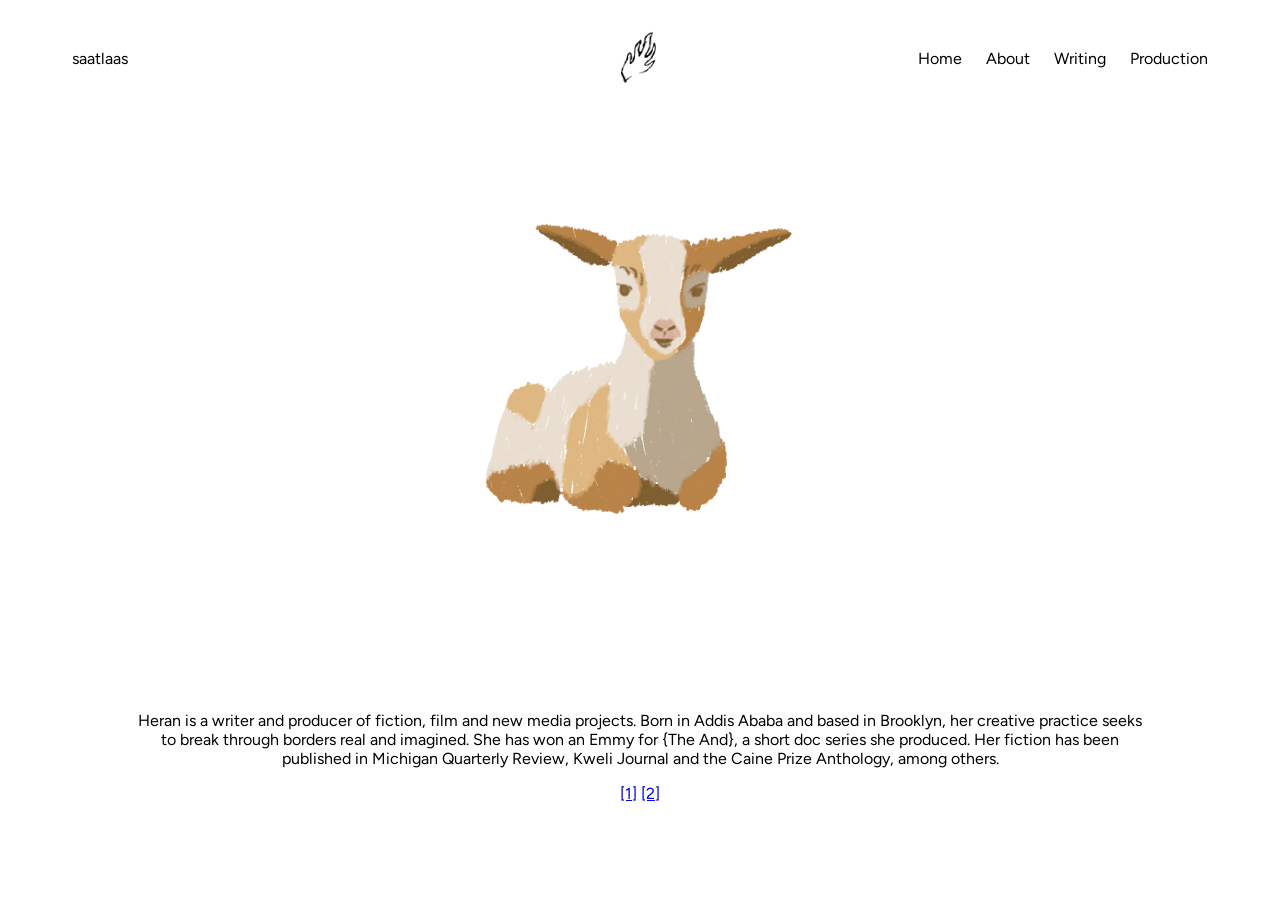
<file: index.html>
<!DOCTYPE html>
<html lang="en">
  <head>
    <meta charset="UTF-8">
    <meta name="viewport" content="width=device-width, initial-scale=1.0">
    <meta http-equiv="X-UA-Compatible" content="ie=edge">
    <title>saatlaas</title>
    <link rel="preconnect" href="https://fonts.googleapis.com">
    <link rel="preconnect" href="https://fonts.gstatic.com" crossorigin>
    <link href="https://fonts.googleapis.com/css2?family=Figtree:ital,wght@0,300..900;1,300..900&family=PT+Sans:ital,wght@0,400;0,700;1,400;1,700&display=swap" rel="stylesheet">
    <link rel="stylesheet" href="style.css">
  </head>
  <body class="home">   
    <!-- Navbar -->
    <div>
        <nav class="navbar">
            <!-- left column -->
            <div class="nav-left">saatlaas</div>

            <!-- middle -->
           <a href="index.html"><img class="nav-center" src="assets/logo1.PNG"></a>

            <!-- right column -->
            <ul class="nav-links">
                <li><a href="index.html">Home</a></li>
                <li><a href="about.html">About</a></li>
                <li><a href="writing.html">Writing</a></li>
                <li><a href="production.html">Production</a></li>
            </ul>
        </nav>
    </div>

    <!-- Baby goat -->
    <div class="image-container">
        <img id="kid1-img" class="clickable-transparency" src="assets/kid-1.gif" alt="Baby goat">
        <img id="kid2-img" class="clickable-transparency" src="assets/kid-2.gif" alt="Baby goat breathing flames">
    </div>

    <!-- Bio -->
    <div class="bio-section">
        <div class="bio-placement">
            <p>Heran is a writer and producer of fiction, film and new media projects.  Born in Addis Ababa and based in Brooklyn, 
                her creative practice seeks to break through borders real and imagined. She has won an Emmy for {The And}, a short doc series she produced. 
                Her fiction has been published in Michigan Quarterly Review, Kweli Journal and the Caine Prize Anthology, among others. 
            </p>
        </div>
    </div>

    <!-- Colorways -->
    <div style="text-align: center">
        <a href="1.html">[1]</a>
        <a href="2.html">[2]</a>
    </div>
    <script src="script.js">
    </script>
  </body>
</html>
</file>
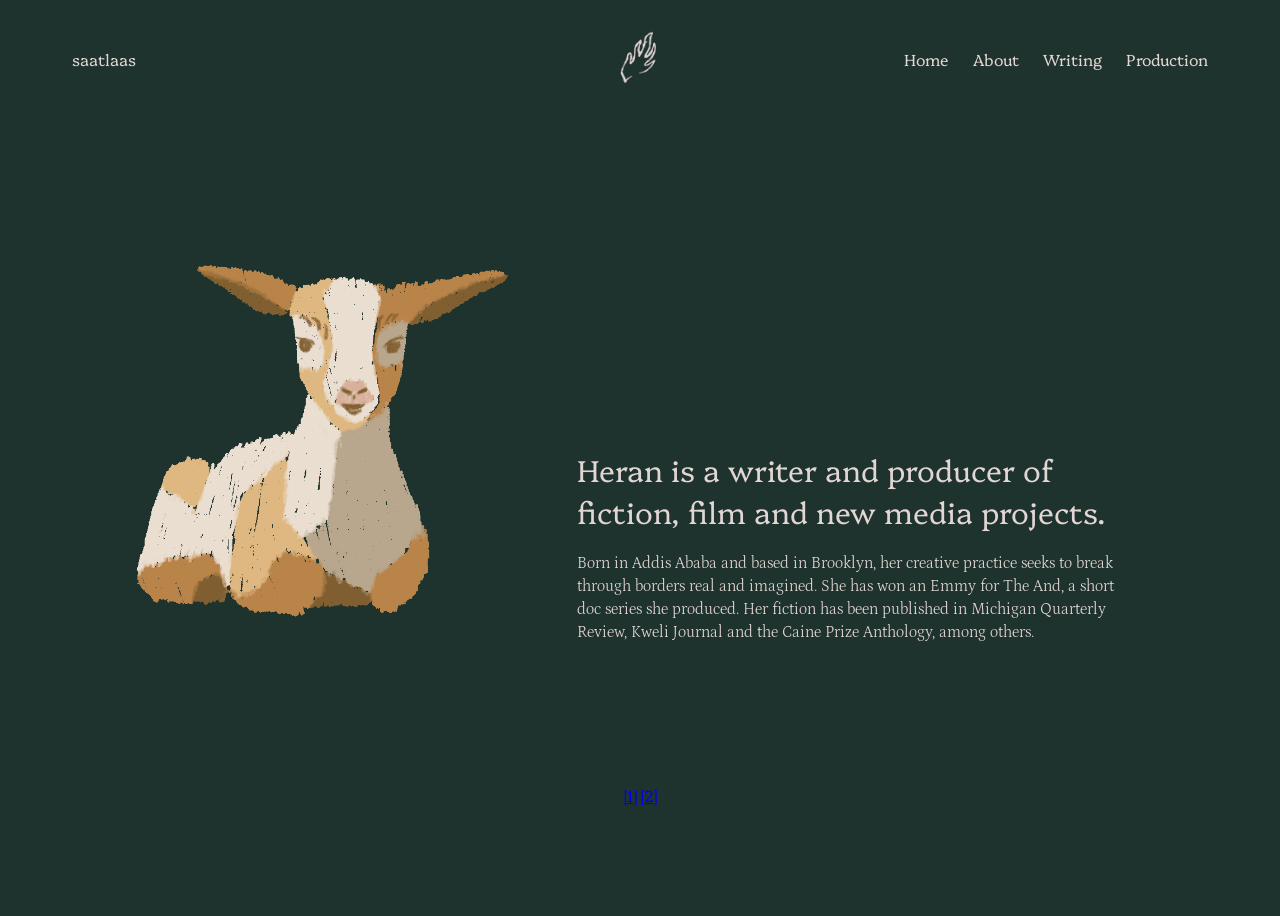
<file: 1.html>
<!DOCTYPE html>
<html lang="en">
  <head>
    <meta charset="UTF-8">
    <meta name="viewport" content="width=device-width, initial-scale=1.0">
    <meta http-equiv="X-UA-Compatible" content="ie=edge">
    <title>saatlaas</title>
    <link rel="preconnect" href="https://fonts.googleapis.com">
    <link rel="preconnect" href="https://fonts.gstatic.com" crossorigin>
    <link href="https://fonts.googleapis.com/css2?family=Figtree:ital,wght@0,300..900;1,300..900&family=Inknut+Antiqua:wght@300;400;500;600;700;800;900&family=PT+Sans:ital,wght@0,400;0,700;1,400;1,700&family=Petrona:ital,wght@0,100..900;1,100..900&family=Platypi:ital,wght@0,300..800;1,300..800&family=Syne+Tactile&display=swap" rel="stylesheet">
    <link rel="stylesheet" href="style.css">
    <style>
        body {
            background-color: #1f332e;
            color: #e2d6d4;
            font-family: "Platypi", sans-serif;
            font-weight: 300;
        }

        .bio-section {
            display: flex;
            position: relative;
            justify-content: flex-end;
            width: 100%;
            padding: 40px;
            box-sizing: border-box;
            z-index: 1;
        }

        .bio-placement {
            width: 50%;
            max-width: 650px;
        }

        .bio-heading {
            font-family: Platypi;
            text-align: left;
            font-size: 30px;
            margin-left: 55px;
        }

        .bio-description {
            font-family: Petrona;
            line-height: 23px;
            margin-top: -10px;
            margin-bottom: 100px;
            text-align: left;
            margin-left: 55px;
        }

        .nav-links a:hover {
            color: rgb(156, 202, 156)
        }
    </style>
  </head>
  <body class="home">   
    <!-- Navbar -->
    <div>
        <nav class="navbar">
            <!-- left column -->
            <div class="nav-left">saatlaas</div>

            <!-- middle -->
           <a href="index.html"><img class="nav-center" src="assets/logo11.png"></a>

            <!-- right column -->
            <ul class="nav-links">
                <li><a href="1.html">Home</a></li>
                <li><a href="about-1.html">About</a></li>
                <li><a href="writing.html">Writing</a></li>
                <li><a href="production.html">Production</a></li>
            </ul>
        </nav>
    </div>

    <!-- Baby goat -->
    <div class="image-container">
        <img id="kid1-img" style="margin-left: -10%; margin-top: -40vh; max-width: 85%" class="clickable-transparency" src="assets/kid-1.gif" alt="Baby goat">
        <img id="kid2-img" style="margin-left: -10%; margin-top: -40vh; max-width: 85%" class="clickable-transparency" src="assets/kid-2.gif" alt="Baby goat breathing flames">
    </div>

    <!-- Bio -->
    <div class="bio-section">
        <div class="bio-placement">
            <p class="bio-heading">
                Heran is a writer and producer of fiction, film and new media projects.
            </p>
            <p class="bio-description">
                Born in Addis Ababa and based in Brooklyn,
                her creative practice seeks to break through borders real and imagined.
                She has won an Emmy for The And, a short doc series she produced.
                Her fiction has been published in Michigan Quarterly Review, Kweli Journal
                and the Caine Prize Anthology, among others.
            </p>
        </div>
    </div>

    <!-- Colorways -->
    <div style="text-align: center; position: relative; z-index: 1">
        <a href="1.html">[1]</a>
        <a href="2.html">[2]</a>
    </div>
    <!-- <div id="flame-container"></div> -->
    <canvas id="light-trail"></canvas>

    <script src="script.js">
    </script>
  </body>
</html>
</file>
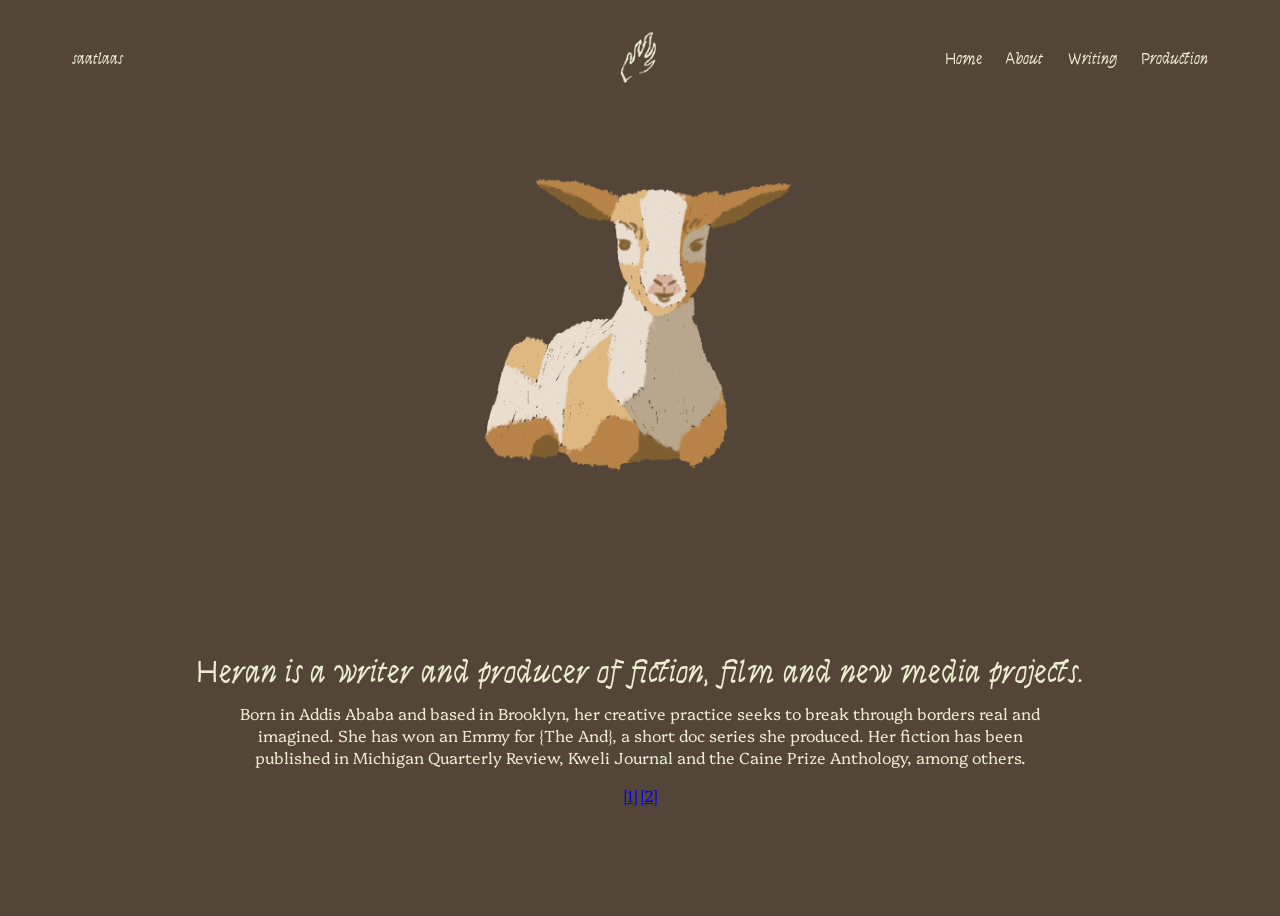
<file: 2.html>
<!DOCTYPE html>
<html lang="en">
  <head>
    <meta charset="UTF-8">
    <meta name="viewport" content="width=device-width, initial-scale=1.0">
    <meta http-equiv="X-UA-Compatible" content="ie=edge">
    <title>saatlaas</title>
    <link rel="preconnect" href="https://fonts.googleapis.com">
    <link rel="preconnect" href="https://fonts.gstatic.com" crossorigin>
    <link href="https://fonts.googleapis.com/css2?family=Figtree:ital,wght@0,300..900;1,300..900&family=Inknut+Antiqua:wght@300;400;500;600;700;800;900&family=PT+Sans:ital,wght@0,400;0,700;1,400;1,700&family=Petrona:ital,wght@0,100..900;1,100..900&family=Platypi:ital,wght@0,300..800;1,300..800&family=Syne+Tactile&display=swap" rel="stylesheet">
    <link rel="stylesheet" href="style.css">
    <style>
        body {
            background-color: #534639;
            color: #ededd2;
            font-family: "Platypi", serif;
            font-weight: 300;
        }

        .navbar {
            font-family: "Syne Tactile", system-ui;
        }

        .nav-links a:hover {
            color: burlywood
        }
    </style>
  </head>
  <body class="home">   
    <!-- Navbar -->
    <div>
        <nav class="navbar">
            <!-- left column -->
            <div class="nav-left">saatlaas</div>

            <!-- middle -->
           <a href="index.html"><img class="nav-center" src="assets/logo12.png"></a>

            <!-- right column -->
            <ul class="nav-links">
                <li><a href="2.html">Home</a></li>
                <li><a href="about-2.html">About</a></li>
                <li><a href="writing.html">Writing</a></li>
                <li><a href="production.html">Production</a></li>
            </ul>
        </nav>
    </div>

    <!-- Baby goat -->
    <div class="image-container">
        <img id="kid1-img" style="margin-top: -60vh" class="clickable-transparency" src="assets/kid-1.gif" alt="Baby goat">
        <img id="kid2-img" style="margin-top: -60vh" class="clickable-transparency" src="assets/kid-2.gif" alt="Baby goat breathing flames">
    </div>

    <!-- Bio -->
    <div class="bio-section">
        <div class="bio-placement" style="display: flex; justify-content: center; width: 100%;">
            <p style="font-size: 32px; font-family: 'Syne Tactile'; text-align: center; margin-bottom: -5px">
                Heran is a writer and producer of fiction, film and new media projects.
            </p>
            <p style="padding: 0 100px">
                Born in Addis Ababa and based in Brooklyn, 
                her creative practice seeks to break through borders real and imagined. She has won an Emmy for {The And}, a short doc series she produced. 
                Her fiction has been published in Michigan Quarterly Review, Kweli Journal and the Caine Prize Anthology, among others. 
            </p>
        </div>
    </div>

     <!-- Colorways -->
    <div style="text-align: center">
        <a href="1.html">[1]</a>
        <a href="2.html">[2]</a>
    </div>
    <script src="script.js">
    </script>
  </body>
</html>
</file>
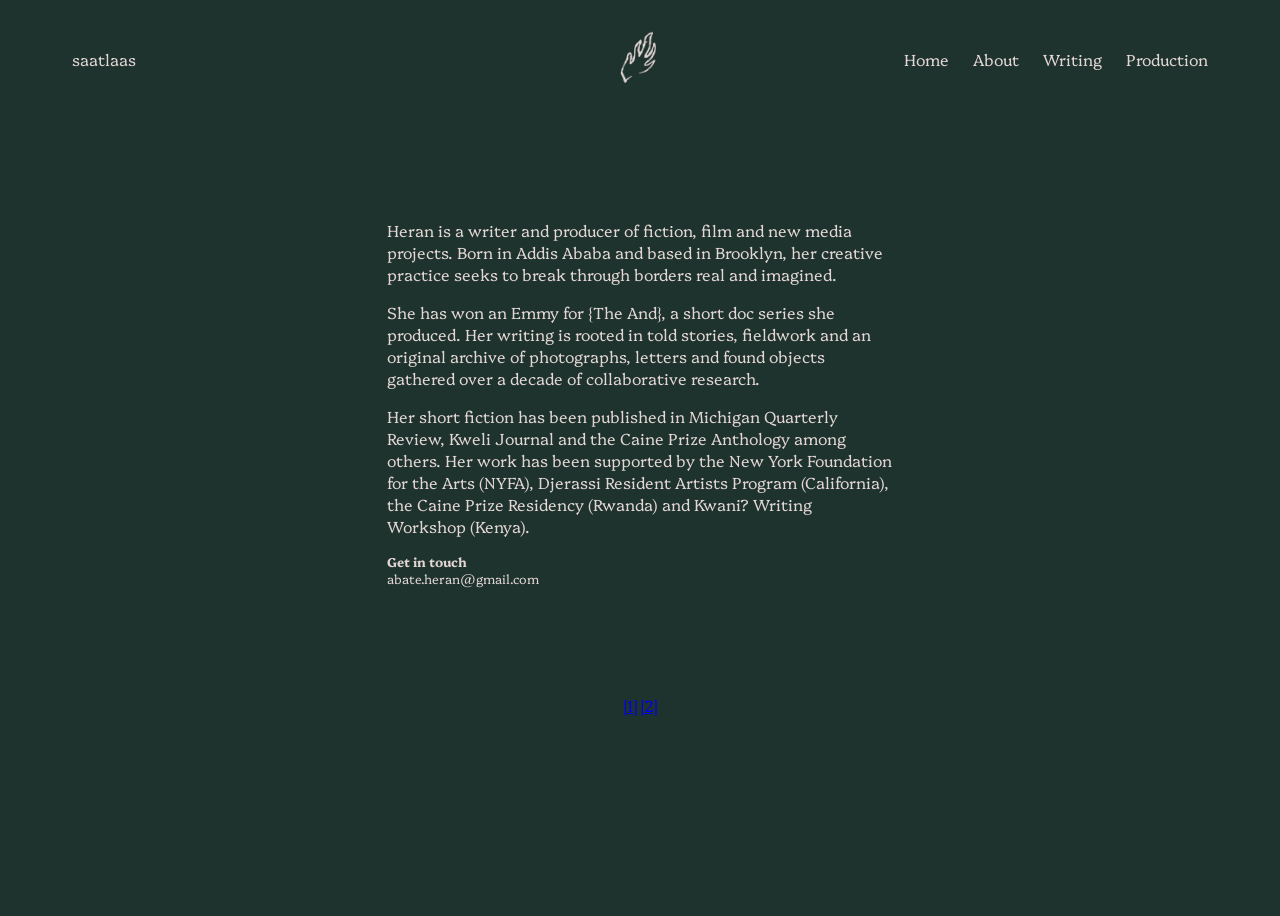
<file: about-1.html>
<!DOCTYPE html>
<html lang="en">
  <head>
    <meta charset="UTF-8">
    <meta name="viewport" content="width=device-width, initial-scale=1.0">
    <meta http-equiv="X-UA-Compatible" content="ie=edge">
    <title>saatlaas</title>
    <link rel="preconnect" href="https://fonts.googleapis.com">
    <link rel="preconnect" href="https://fonts.gstatic.com" crossorigin>
    <link href="https://fonts.googleapis.com/css2?family=Figtree:ital,wght@0,300..900;1,300..900&family=Inknut+Antiqua:wght@300;400;500;600;700;800;900&family=PT+Sans:ital,wght@0,400;0,700;1,400;1,700&family=Petrona:ital,wght@0,100..900;1,100..900&family=Platypi:ital,wght@0,300..800;1,300..800&family=Syne+Tactile&display=swap" rel="stylesheet">
    <link rel="stylesheet" href="style.css">
    <style>
        body {
            background-color: #1f332e;
            color: #e2d6d4;
            font-family: "Platypi", sans-serif;
            font-weight: 300;
        }
        
        .nav-links a:hover {
            color: rgb(156, 202, 156)
        }
    </style>
  </head>
  <body>   
    <!-- Navbar -->
    <div>
        <nav class="navbar">
            <!-- left column -->
            <div class="nav-left">saatlaas</div>

            <!-- middle -->
           <a href="index.html"><img class="nav-center" src="assets/logo11.png"></a>

            <!-- right column -->
            <ul class="nav-links">
                <li><a href="1.html">Home</a></li>
                <li><a href="about-1.html">About</a></li>
                <li><a href="writing.html">Writing</a></li>
                <li><a href="production.html">Production</a></li>
            </ul>
        </nav>
    </div>

    <div class="about-container">
        <div>
            <p>Heran is a writer and producer of fiction, film and new media projects.  Born in Addis Ababa and based in Brooklyn, her creative practice seeks to break through borders real and imagined.</p>
            <p>She has won an Emmy for {The And}, a short doc series she produced. Her writing is rooted in told stories, fieldwork and an original archive of photographs, letters and found objects gathered over a decade of collaborative research.</p>
            <p>Her short fiction has been published in Michigan Quarterly Review, Kweli Journal and the Caine Prize Anthology among others. Her work has been supported by the New York Foundation for the Arts (NYFA), Djerassi Resident Artists Program (California), the Caine Prize Residency (Rwanda) and Kwani? Writing Workshop (Kenya).</p>
            <!-- <br> -->
            <p style="font-size: 0.8rem">
                <b>Get in touch</b>
                <br>abate.heran@gmail.com
            </p>
        </div>
    </div>

    <div style="text-align: center">
        <a href="about-1.html">[1]</a>
        <a href="about-2.html">[2]</a>
    </div>

    <!-- <div id="flame-container"></div> -->

    <script src="script.js">
    </script>
  </body>
</html>
</file>
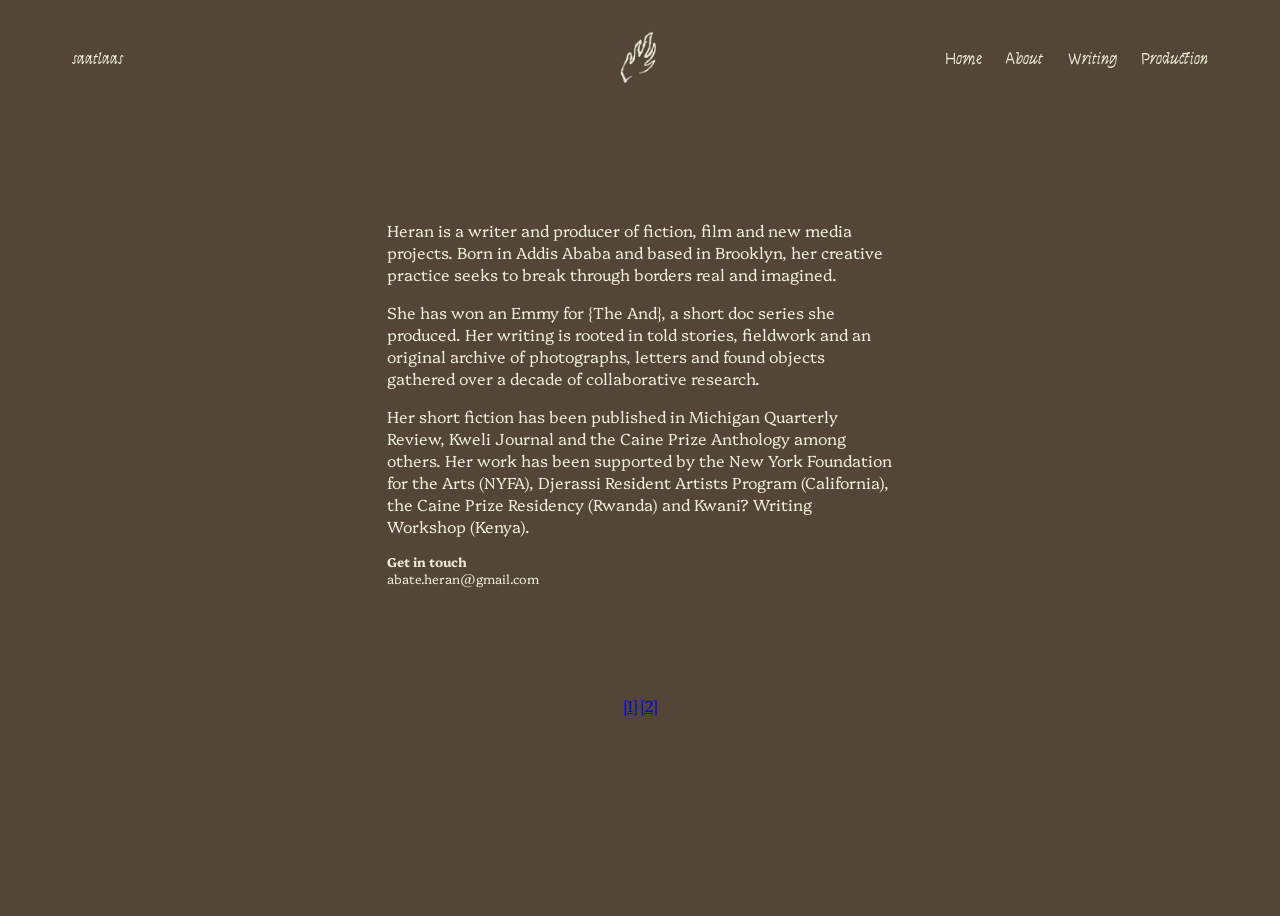
<file: about-2.html>
<!DOCTYPE html>
<html lang="en">
  <head>
    <meta charset="UTF-8">
    <meta name="viewport" content="width=device-width, initial-scale=1.0">
    <meta http-equiv="X-UA-Compatible" content="ie=edge">
    <title>saatlaas</title>
    <link rel="preconnect" href="https://fonts.googleapis.com">
    <link rel="preconnect" href="https://fonts.gstatic.com" crossorigin>
    <link href="https://fonts.googleapis.com/css2?family=Figtree:ital,wght@0,300..900;1,300..900&family=Inknut+Antiqua:wght@300;400;500;600;700;800;900&family=PT+Sans:ital,wght@0,400;0,700;1,400;1,700&family=Petrona:ital,wght@0,100..900;1,100..900&family=Platypi:ital,wght@0,300..800;1,300..800&family=Syne+Tactile&display=swap" rel="stylesheet">
    <link rel="stylesheet" href="style.css">
    <style>
        body {
            background-color: #534639;
            color: #ededd2;
            font-family: "Platypi", serif;
            font-weight: 300;
        }

        .navbar {
            font-family: "Syne Tactile", system-ui;
        }

        .nav-links a:hover {
            color: burlywood
        }
    </style>
  </head>
  <body>   
    <!-- Navbar -->
    <div>
        <nav class="navbar">
            <!-- left column -->
            <div class="nav-left">saatlaas</div>

            <!-- middle -->
           <a href="index.html"><img class="nav-center" src="assets/logo12.png"></a>

            <!-- right column -->
            <ul class="nav-links">
                <li><a href="2.html">Home</a></li>
                <li><a href="about-2.html">About</a></li>
                <li><a href="writing.html">Writing</a></li>
                <li><a href="production.html">Production</a></li>
            </ul>
        </nav>
    </div>

    <div class="about-container">
        <div>
            <p>Heran is a writer and producer of fiction, film and new media projects.  Born in Addis Ababa and based in Brooklyn, her creative practice seeks to break through borders real and imagined.</p>
            <p>She has won an Emmy for {The And}, a short doc series she produced. Her writing is rooted in told stories, fieldwork and an original archive of photographs, letters and found objects gathered over a decade of collaborative research.</p>
            <p>Her short fiction has been published in Michigan Quarterly Review, Kweli Journal and the Caine Prize Anthology among others. Her work has been supported by the New York Foundation for the Arts (NYFA), Djerassi Resident Artists Program (California), the Caine Prize Residency (Rwanda) and Kwani? Writing Workshop (Kenya).</p>
            <!-- <br> -->
            <p style="font-size: 0.8rem">
                <b>Get in touch</b>
                <br>abate.heran@gmail.com
            </p>
        </div>
    </div>

    <!-- edits -->
    <div style="text-align: center">
        <a href="about-1.html">[1]</a>
        <a href="about-2.html">[2]</a>
    </div>

    <script src="script.js">
    </script>
  </body>
</html>
</file>
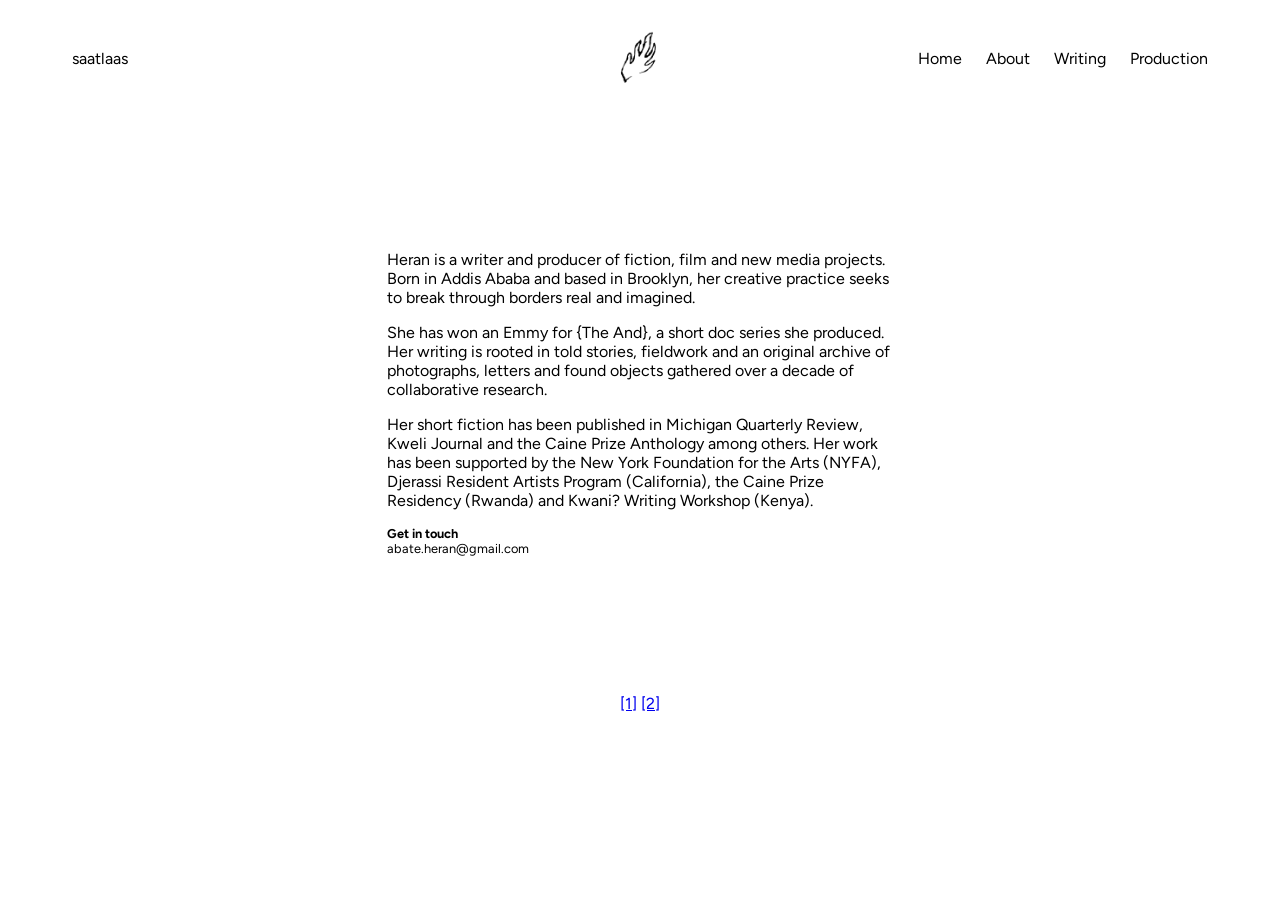
<file: about.html>
<!DOCTYPE html>
<html lang="en">
  <head>
    <meta charset="UTF-8">
    <meta name="viewport" content="width=device-width, initial-scale=1.0">
    <meta http-equiv="X-UA-Compatible" content="ie=edge">
    <title>saatlaas</title>
    <link rel="preconnect" href="https://fonts.googleapis.com">
    <link rel="preconnect" href="https://fonts.gstatic.com" crossorigin>
    <link href="https://fonts.googleapis.com/css2?family=Figtree:ital,wght@0,300..900;1,300..900&family=PT+Sans:ital,wght@0,400;0,700;1,400;1,700&display=swap" rel="stylesheet">
    <link rel="stylesheet" href="style.css">
  </head>
  <body>   
    <!-- Navbar -->
    <div>
        <nav class="navbar">
            <!-- left column -->
            <div class="nav-left">saatlaas</div>

            <!-- middle -->
           <a href="index.html"><img class="nav-center" src="assets/logo1.PNG"></a>

            <!-- right column -->
            <ul class="nav-links">
                <li><a href="index.html">Home</a></li>
                <li><a href="about.html">About</a></li>
                <li><a href="writing.html">Writing</a></li>
                <li><a href="production.html">Production</a></li>
            </ul>
        </nav>
    </div>

    <div class="about-container">
        <div>
            <p>Heran is a writer and producer of fiction, film and new media projects.  Born in Addis Ababa and based in Brooklyn, her creative practice seeks to break through borders real and imagined.</p>
            <p>She has won an Emmy for {The And}, a short doc series she produced. Her writing is rooted in told stories, fieldwork and an original archive of photographs, letters and found objects gathered over a decade of collaborative research.</p>
            <p>Her short fiction has been published in Michigan Quarterly Review, Kweli Journal and the Caine Prize Anthology among others. Her work has been supported by the New York Foundation for the Arts (NYFA), Djerassi Resident Artists Program (California), the Caine Prize Residency (Rwanda) and Kwani? Writing Workshop (Kenya).</p>
            <!-- <br> -->
            <p style="font-size: 0.8rem">
                <b>Get in touch</b>
                <br>abate.heran@gmail.com
            </p>
        </div>
    </div>

    <div style="text-align: center">
        <a href="about-1.html">[1]</a>
        <a href="about-2.html">[2]</a>
    </div>

    <script src="script.js">
    </script>
  </body>
</html>
</file>
<file: style.css>
body {
    font-family: "Figtree", sans-serif;
    display: flex; 
    flex-direction: column;
    min-height: 100vh;
    /* font-family: "PT Sans", sans-serif; */
}

body.home{
    overflow: hidden;
}

::-webkit-scrollbar {
    width: 0px;
}

/* navbar */
.navbar {
    position: relative;
    display: grid; 
    grid-template-columns: 1fr auto 1fr;
    /* justify-content: space-between; */
    align-items: center; 
    padding: 1rem 4rem;
    z-index: 1;
}

.nav-left {
    justify-self: left;
}

.nav-center {
    justify-self: center;
    width: 65px;
    height: auto;
}

.nav-links {
    justify-self: right;;
    list-style: none;
    display: flex; 
    gap: 1.5rem;
}

.nav-links a {
    text-decoration: none;
    color: inherit; 
}

.nav-links a:hover {
    color: rgb(131, 15, 15);
}


/* Homepage bio */
.bio-section {
    display: flex;
    align-items: flex-end;
    height: 75vh; 
    /* background-color:beige; */
}

.bio-placement {
    display: flex;
    flex-direction: column;
    align-items: center;
    text-align: center;
    padding: 0 10%;
}


/* Baby goat image */
.image-container {
    display: flex; 
    justify-content: center;
    align-items: center; 
}

#kid1-img {
    display: grid;
    /* width: 600px; */
    max-width: 70%;
    height: auto;
    margin-left: 33%;
    margin-top: -50vh;
    margin-bottom: -80vh;
    z-index: 0;
}

#kid2-img {
    display: none;
    /* width: 600px; */
    max-width: 70%;
    height: auto;
    margin-left: 33%;
    margin-top: -50vh;
    margin-bottom: -80vh;
    z-index: 0;
}

/* about-page */


.about-container {
    display: flex; 
    justify-content: center; 
    align-items: center;
    padding: 0% 30%;
    height: 65vh;
    /* background-color: wheat; */
}


@media (max-width: 750px) {
    #kid1-img {
        max-width: 120%;
        margin-left: 60%;
    }
    #kid2-img {
        max-width: 120%;
        margin-left: 60%;
    }

    .navbar {
        font-size: 0.8rem;
    }

    .nav-links {
        gap: 0.75rem;
    }

    .about-container {
        padding: 0% 10%;
    }
}



#flame-container {
    position: fixed;
    inset: 0;
    pointer-events: none;
    z-index: 9999;
    overflow: hidden;
}

.light-particle {
    position: absolute;
    width: 3px;
    height: 3px;
    border-radius: 80%;
    background: #fff4c2;

    box-shadow:
        0 0 5px 2px rgba(255, 244, 194, 0.8),
        0 0 12px 5px rgba(173, 125, 57, 0.4),
        0 0 25px 8px rgba(255, 150, 70, 0.15);

    transform: translate(-50%, -50%);
    animation: lightFade 5s ease-out forwards;
}

@keyframes lightFade {
    0% {
        opacity: 1;
        transform: translate(-50%, -50%) scale(1);
    }

    100% {
        opacity: 0;
        transform: translate(-50%, -80px) scale(0.1);
    }
}

#light-trail {
    position: fixed;
    inset: 0;
    width: 100%;
    height: 100%;
    pointer-events: none;
    z-index: 9999;
}
</file>
